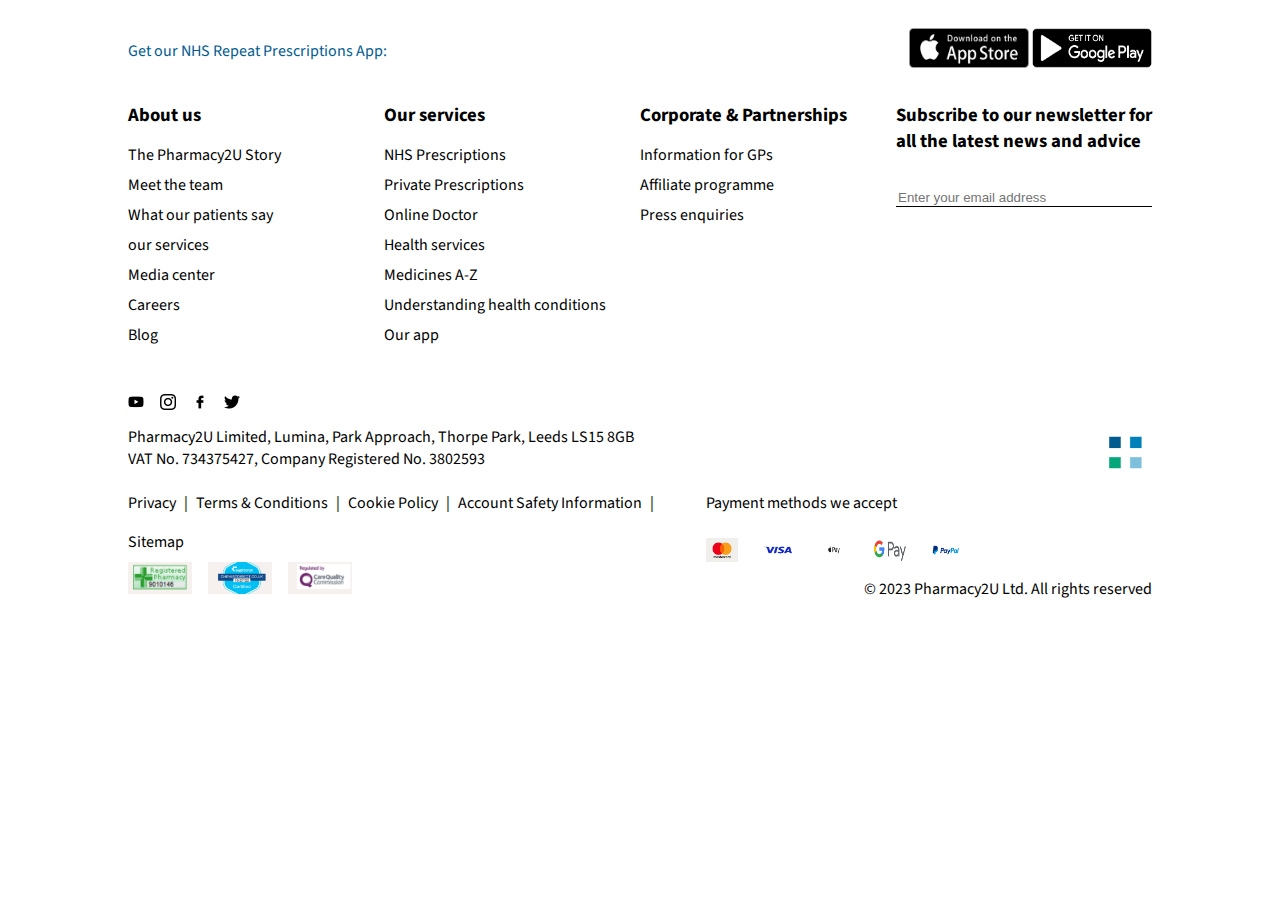
<file: index.html>
<!DOCTYPE html>
<html lang="en">
  <head>
    <meta charset="UTF-8" />
    <meta http-equiv="X-UA-Compatible" content="IE=edge" />
    <meta name="viewport" content="width=device-width, initial-scale=1.0" />
    <link rel="stylesheet" href="./index.css" />
    <script src="./index.js" defer></script>
    <title>Document</title>

    <link rel="preconnect" href="https://fonts.googleapis.com" />
    <link rel="preconnect" href="https://fonts.gstatic.com" crossorigin />
    <link
      href="https://fonts.googleapis.com/css2?family=Source+Sans+Pro:wght@300&display=swap"
      rel="stylesheet"
    />
  </head>
  <body>
    <div class="footer">
      <div class="main-container">
        <div class="footer-top">
          <div class="footer-top-content">
            <p>Get our NHS Repeat Prescriptions App:</p>
          </div>
          <div class="footer-top-images">
            <img
              style="height: 40px; width: 120px"
              src="./images/appstore.webp"
            />
            <img
              style="height: 40px; width: 120px"
              src="./images/playstore.png"
            />
          </div>
        </div>
        <div class="footer-middle">
          <div class="footer-middle_social_images_mobile">
            <img style="height: 16px; width: 16px" src="./images/youtube.png" />
            <img
              style="height: 16px; width: 16px"
              src="./images/instagram.png"
            />
            <img
              style="height: 16px; width: 16px"
              src="./images/facebook.png"
            />
            <img style="height: 16px; width: 16px" src="./images/twitter.png" />
          </div>

          <div class="footer-about_us">
            <div id="aboutUs">
              <h3>About us</h3>
              <img src="./images/right-arrow.png" alt=">" class="arrow-icon" />
            </div>
            <ul class="footer-about_us-links none">
              <li><a href="/whoarepharmacy2u.html">The Pharmacy2U Story</a></li>
              <li><a href="/ourteam.html">Meet the team</a></li>
              <li>
                <a href="/static/survey/survey_nhs.aspx"
                  >What our patients say</a
                >
              </li>
              <li><a href="/about-our-services.html"> our services</a></li>

              <li><a href="/press-and-awards.html">Media center</a></li>
              <li>
                <a
                  href="https://careers.pharmacy2u.co.uk/"
                  rel="nofollow"
                  title="Careers"
                  >Careers</a
                >
              </li>
              <li><a href="/news/">Blog</a></li>
            </ul>
          </div>
          <div class="footer-services">
            <div id="ourServices">
              <h3>Our services<i class="fa fa-angle-right"></i></h3>
              <img src="./images/right-arrow.png" alt=">" class="arrow-icon" />
            </div>
            <ul class="footer-services-links none">
              <li>
                <a href="/prescriptions/electronic-prescription-service-nhs"
                  >NHS Prescriptions</a
                >
              </li>
              <li><a href="/prescriptions/">Private Prescriptions</a></li>
              <li><a href="/onlinedoctor/">Online Doctor</a></li>
              <li><a href="/help-and-support/">Health services</a></li>
              <li><a href="/help-and-support/">Medicines A-Z</a></li>
              <li>
                <a href="/help-and-support/">Understanding health conditions</a>
              </li>
              <li><a href="/help-and-support/">Our app</a></li>
            </ul>
          </div>
          <div class="footer-partners">
            <div id="partners">
              <h3>Corporate & Partnerships<i class="fa fa-angle-right"></i></h3>
              <img src="./images/right-arrow.png" alt=">" class="arrow-icon" />
            </div>

            <ul class="footer-partners-links none">
              <li><a href="/gp-information.html">Information for GPs</a></li>
              <li><a href="/aboutaffiliates.html">Affiliate programme</a></li>
              <li><a href="/nhs70">Press enquiries</a></li>
            </ul>
          </div>
          <div class="footer-newsletter">
            <h3>
              Subscribe to our newsletter for all the latest news and advice
            </h3>

            <div class="signup-form">
              <form class="untrackedForm">
                <div class="input-group-input">
                  <input
                    autocomplete="off"
                    id="footer-email"
                    placeholder="Enter your email address"
                    type="text"
                    value=""
                  />
                </div>
              </form>
            </div>
          </div>
        </div>

        <div class="footer-bottom">
          <div class="footer-bottom-images">
            <img style="height: 16px; width: 16px" src="./images/youtube.png" />
            <img
              style="height: 16px; width: 16px"
              src="./images/instagram.png"
            />
            <img
              style="height: 16px; width: 16px"
              src="./images/facebook.png"
            />
            <img style="height: 16px; width: 16px" src="./images/twitter.png" />
          </div>
          <div class="footer-bottom-address">
            <div class="footer-bottom-address-text">
              <span>
                Pharmacy2U Limited, Lumina, Park Approach, Thorpe Park, Leeds
                LS15 8GB
              </span>
              <span>VAT No. 734375427, Company Registered No. 3802593</span>
            </div>
            <img
              style="height: 50px; width: 50px"
              src="./images/Screenshot 2023-05-22 at 10.24.53 PM.png"
            />
          </div>
          <div class="footer-bottom-t_and_c_and_payments">
            <div class="footer-bottom-t_and_c">
              <a href="/privacy.html">Privacy</a> |
              <a href="/terms.html">Terms &amp; Conditions</a> |
              <a href="/cookies.html">Cookie Policy</a> |
              <a href="/account-safety-information.html"
                >Account Safety Information</a
              >
              |
              <a href="/site-map.html">Sitemap</a>
            </div>
            <div class="fotter-bottom_payments">
              <div class="footter-bottom_payments-text">
                <p>Payment methods we accept</p>
              </div>
              <div class="footter-bottom_payments-images">
                <!-- <p>master</p>
                <p>visa</p>
                <p>apple</p>
                <p>gpay</p>
                <p>paypal</p> -->
                <img
                  style="width: 32px; height: 24px"
                  src="./images/masterCard.jpeg"
                  alt="masterCard"
                />
                <img
                  style="width: 32px; height: 24px"
                  src="./images/visa.jpeg"
                  alt="visa"
                />
                <img
                  style="width: 32px; height: 24px"
                  src="./images/applePay.png"
                  alt="applePay"
                />
                <img
                  style="width: 32px; height: 24px"
                  src="./images/Gpay.png"
                  alt="Gpay"
                />
                <img
                  style="width: 32px; height: 24px"
                  src="./images/paypal.png"
                  alt="Paypal"
                />
              </div>
            </div>
          </div>
          <div class="footer-bottom-registered_and_copyrights">
            <div class="footer-bottom-registered">
              <!-- <p>img1</p>
              <p>img2</p>
              <p>img3</p> -->
              <img
                style="width: 64px; height: 32px"
                src="./images/img1.png"
                alt="img1"
              />
              <img
                style="width: 64px; height: 32px"
                src="./images/img2.png"
                alt="img2"
              />
              <img
                style="width: 64px; height: 32px"
                src="./images/img3.png"
                alt="img3"
              />
            </div>
            <div class="footer-bottom-copyrights">
              <p>© 2023 Pharmacy2U Ltd. All rights reserved</p>
            </div>
          </div>
        </div>
      </div>
    </div>
  </body>
</html>
</file>
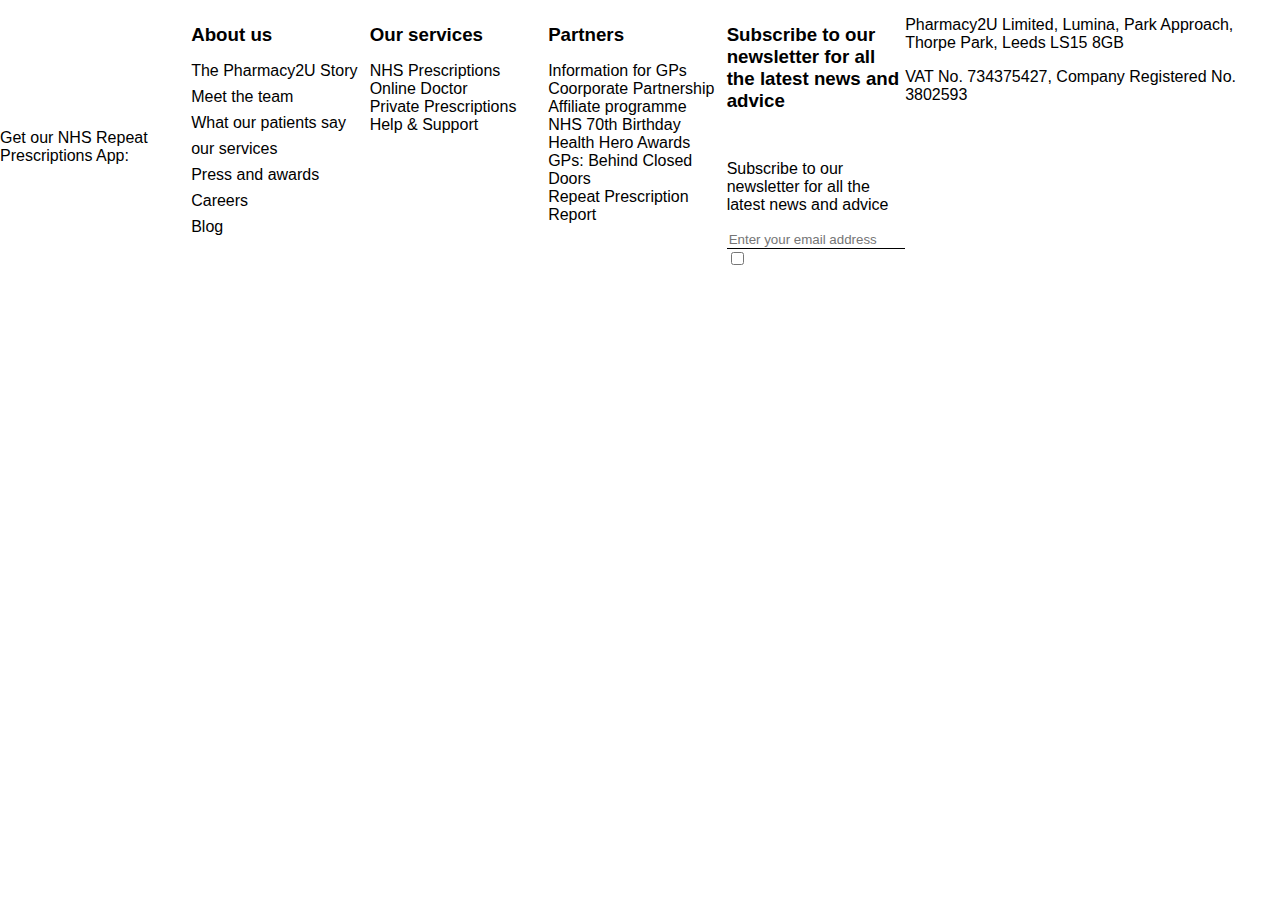
<file: a.html>
<!DOCTYPE html>
<html lang="en">
  <head>
    <meta charset="UTF-8" />
    <meta http-equiv="X-UA-Compatible" content="IE=edge" />
    <meta name="viewport" content="width=device-width, initial-scale=1.0" />
    <link rel="stylesheet" href="./index.css" />
    <title>Document</title>
  </head>
  <body>
    <div class="footer">
      <div class="footer-top">
        <p>Get our NHS Repeat Prescriptions App:</p>
      </div>
      <div class="footer-middle">
        <div class="footer-about_us flex">
          <h3>About us</h3>
          <ul class="footer-about_us-links">
            <li><a href="/whoarepharmacy2u.html">The Pharmacy2U Story</a></li>
            <li><a href="/ourteam.html">Meet the team</a></li>
            <li>
              <a href="/static/survey/survey_nhs.aspx">What our patients say</a>
            </li>
            <li><a href="/about-our-services.html"> our services</a></li>

            <li><a href="/press-and-awards.html">Press and awards</a></li>
            <li>
              <a
                href="https://careers.pharmacy2u.co.uk/"
                rel="nofollow"
                title="Careers"
                >Careers</a
              >
            </li>
            <li><a href="/news/">Blog</a></li>
          </ul>
        </div>
        <div class="footer-services">
          <h3>Our services<i class="fa fa-angle-right"></i></h3>
          <ul>
            <li>
              <a href="/prescriptions/electronic-prescription-service-nhs"
                >NHS Prescriptions</a
              >
            </li>
            <li><a href="/onlinedoctor/">Online Doctor</a></li>
            <li><a href="/prescriptions/">Private Prescriptions</a></li>
            <li><a href="/help-and-support/">Help &amp; Support</a></li>
          </ul>
        </div>
        <div class="footer-partners">
          <h3>Partners<i class="fa fa-angle-right"></i></h3>
          <ul>
            <li><a href="/gp-information.html">Information for GPs</a></li>
            <li>
              <a href="/news/pharmacy2u-news/corporate-partnerships/"
                >Coorporate Partnership</a
              >
            </li>
            <li><a href="/aboutaffiliates.html">Affiliate programme</a></li>
            <li><a href="/nhs70">NHS 70th Birthday</a></li>
            <li><a href="/healthheroes">Health Hero Awards</a></li>
            <li>
              <a href="/gps-behind-closed-doors">GPs: Behind Closed Doors</a>
            </li>
            <li>
              <a href="/prescription-report.html">Repeat Prescription Report</a>
            </li>
          </ul>
        </div>
        <div class="footer-newsletter">
          <h3>
            Subscribe to our newsletter for all the latest news and advice
          </h3>
          <div class="signup-form">
            <form class="untrackedForm">
              <div class="input-group-input">
                <p>
                  Subscribe to our newsletter for all the latest news and advice
                </p>
                <input
                  autocomplete="off"
                  id="footer-email"
                  placeholder="Enter your email address"
                  type="text"
                  value=""
                />
              </div>
            </form>
          </div>
          <div class="footer-newsletter-checkbox">
            <input type="checkbox" />
          </div>
        </div>
      </div>
      <div>
        <p>
          Pharmacy2U Limited, Lumina, Park Approach, Thorpe Park, Leeds LS15 8GB
        </p>
        <p>VAT No. 734375427, Company Registered No. 3802593</p>
      </div>
    </div>
  </body>
</html>
</file>
<file: index.css>
*::before,
*::after,
* {
  box-sizing: border-box;
}
body {
  margin: 0;
  padding: 0;
  font-family: "Source Sans Pro", sans-serif;
}

li {
  list-style: none;
}
h3 {
  color: black;
  margin: 0;
}

a {
  text-decoration: none;
  color: black;
}

a:hover {
  text-decoration: underline;
}

ul {
  padding-left: 0;
}

.footer {
  display: flex;
  width: 100%;
  height: min-content;
  justify-content: center;
}

.main-container {
  display: flex;
  width: 80%;
  min-height: 500px;
}

.main-container {
  display: flex;
  flex-direction: column;
}

.footer-top {
  display: flex;
  justify-content: space-between;
  align-items: center;
  padding-top: 24px;
}
.footer-top-content {
  color: #005b8f;
}

.footer-middle {
  padding-top: 24px;
  display: flex;
  justify-content: space-between;
  align-items: flex-start;
}

.footer-middle_social_images_mobile {
  display: none;
}

.footer-about_us {
  width: 100%;
  display: flex;
  flex-direction: column;
  align-items: flex-start;
  flex: 1;
}
.footer-about_us-links {
  display: flex;
  flex-direction: column;
  gap: 8px;
}
.arrow-icon {
  width: 10px;
  height: 10px;
  display: none;
}

.footer-services {
  display: flex;
  flex-direction: column;
  align-items: flex-start;
  flex: 1;
  width: 100%;
}

.footer-services-links {
  display: flex;
  flex-direction: column;
  gap: 8px;
}

.footer-partners {
  display: flex;
  flex-direction: column;
  align-items: flex-start;
  flex: 1;
  width: 100%;
}

.footer-partners-links {
  display: flex;
  flex-direction: column;
  gap: 8px;
}

#footer-email {
  width: 100%;
}

.footer-newsletter {
  /* flex: 1;
  font-size: small; */
  display: flex;
  flex-direction: column;
  flex: 1;
}

.signup-form {
  padding-top: 32px;
}

.footer-bottom {
  padding-top: 32px;
  display: flex;
  flex-direction: column;
}

.footer-bottom-images {
  display: flex;
  gap: 16px;
}

.footer-bottom-address {
  padding-top: 16px;
  display: flex;
  justify-content: space-between;
}

.footer-bottom-t_and_c_and_payments {
  display: flex;
  justify-content: space-between;
}

.footer-bottom-t_and_c {
  flex-wrap: wrap;
  padding-top: 16px;
  display: flex;
  gap: 8px;
  flex-wrap: wrap;
}

.fotter-bottom_payments {
  display: flex;
  justify-content: space-between;
  gap: 8px;
  flex-wrap: wrap;
  align-items: center;
}

.footter-bottom_payments-images {
  display: flex;
  gap: 1.5rem;
}

.footer-middle-images {
  display: none;
}

/* ! see this property once again */
/* .none {
  display: block;
} */

.block {
  display: block;
}

.footer-bottom-address-text {
  display: flex;
  flex-direction: column;
}

.footer-bottom-registered_and_copyrights {
  display: flex;
  justify-content: space-between;
}
.footer-bottom-registered {
  display: flex;
  gap: 1rem;
}

@media (max-width: 500px) {
  .footer-top {
    flex-direction: column;
  }
  .footer-middle {
    flex-direction: column;
    gap: 8px;
  }

  .footer-middle_social_images_mobile {
    display: block;
    padding-top: 1rem;
    width: 100%;
    display: flex;
    gap: 1.5rem;
    justify-content: center;
  }

  .footer-newsletter {
    order: -1;
  }
  .footer-bottom-address img {
    display: none;
  }
  .none {
    display: none;
  }
  .block {
    display: block;
  }
  .footer-middle-images {
    display: block;
  }
  .footer-bottom-images {
    display: none;
  }
  .footer-bottom-address-text {
    text-align: center;
  }

  .footer-bottom-t_and_c_and_payments {
    flex-direction: column;
  }
  .footter-bottom_payments-text {
    display: none;
  }

  .footter-bottom_payments-images {
    padding-top: 1rem;
  }

  .footer-bottom-registered {
    padding-top: 1rem;
  }

  .footer-bottom-registered_and_copyrights {
    flex-direction: column;
  }

  .arrow-icon {
    display: block;
  }

  #aboutUs,
  #ourServices,
  #partners {
    padding-top: 8px;
    width: 100%;
    display: flex;
    place-items: center;
    justify-content: space-between;
  }
}

input {
  border: none;
  border-bottom: 1px solid black;
  outline: none;
}
</file>
